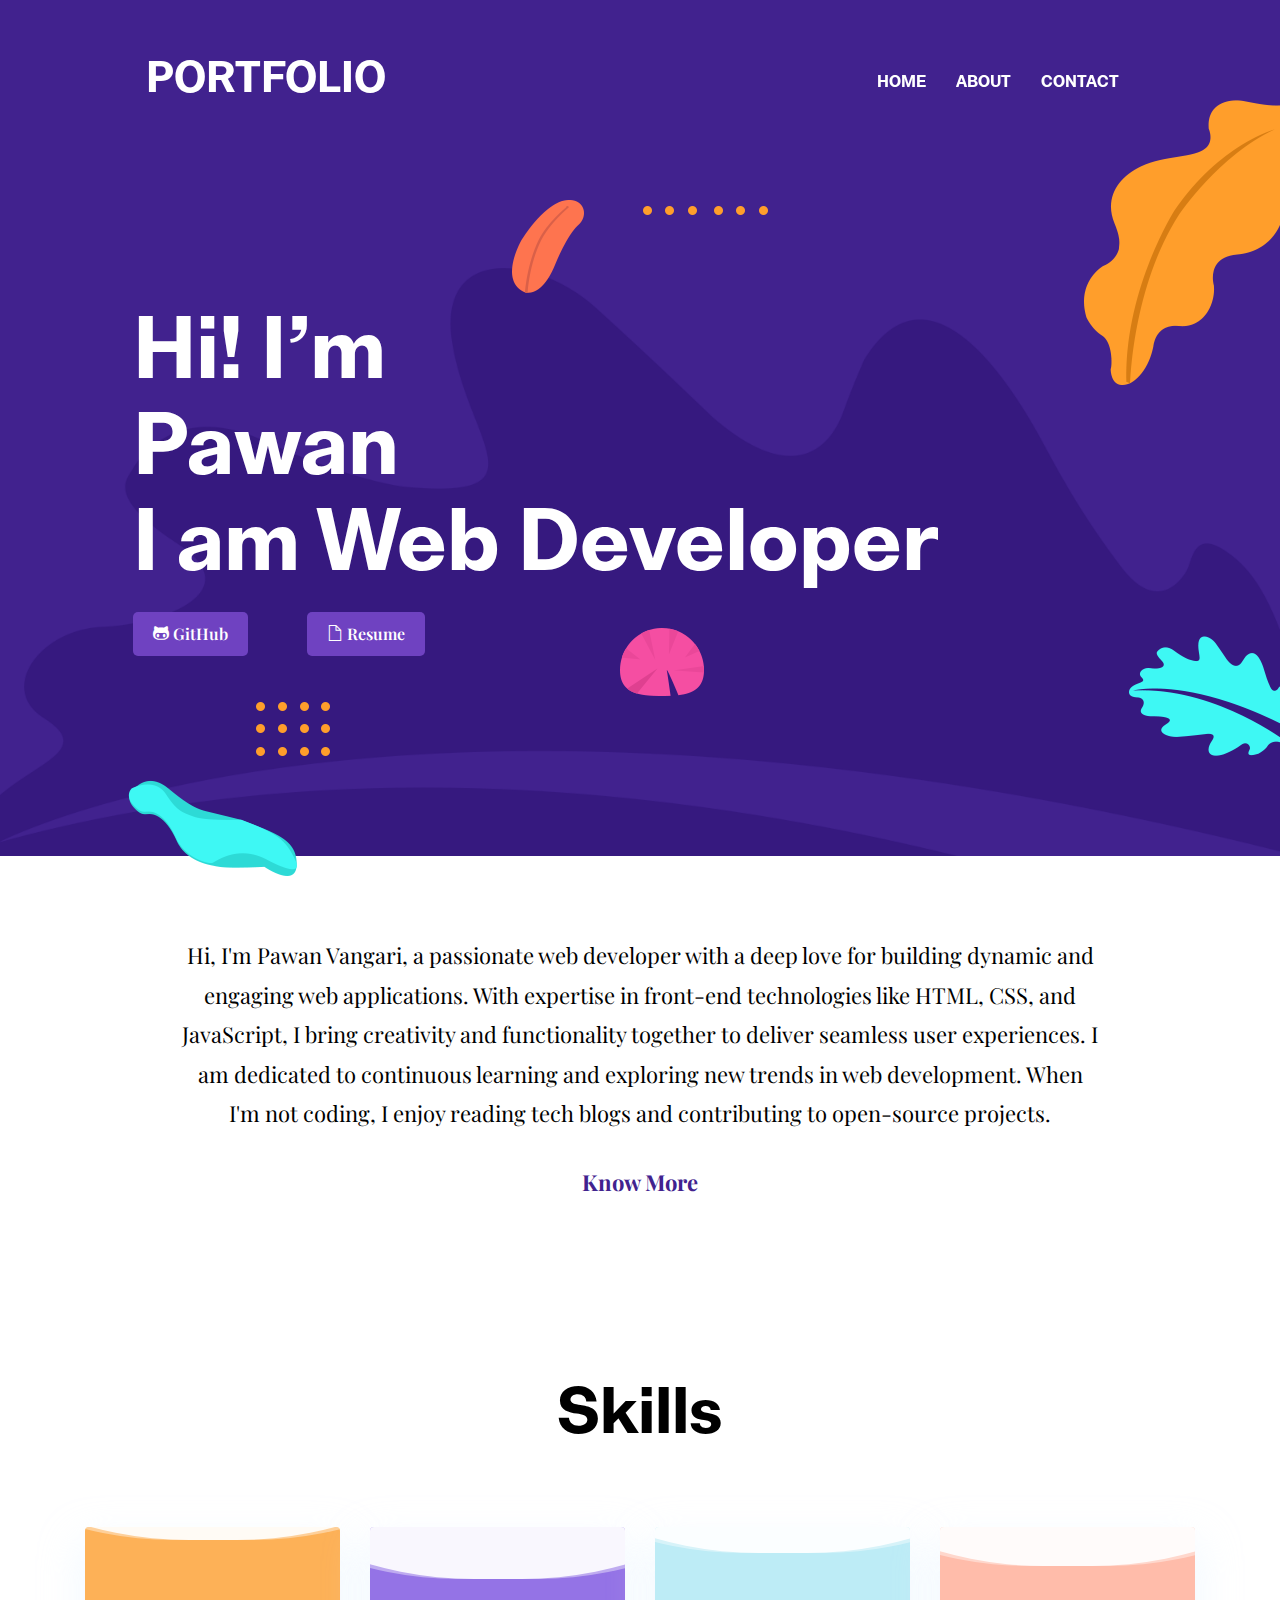
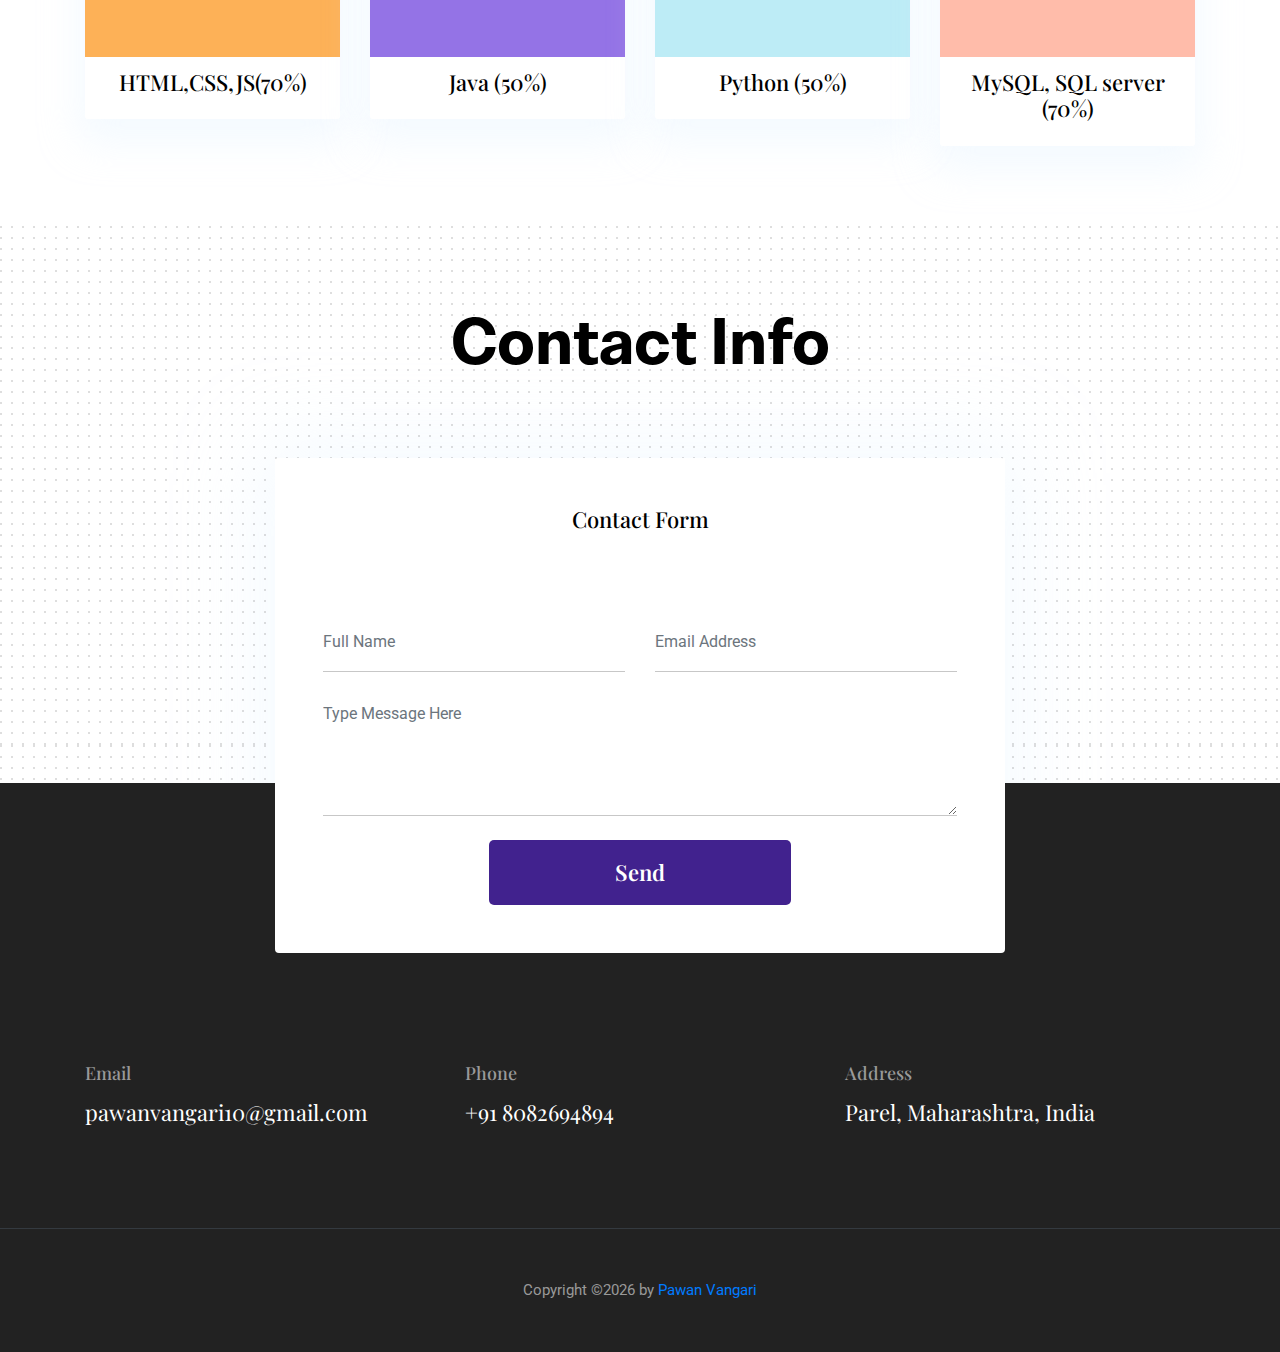
<file: index.html>
<!DOCTYPE html>
<html lang="zxx">

<head>
  <meta charset="utf-8">
  <title>Portfolio Template</title>

  <!-- mobile responsive meta -->
  <meta name="viewport" content="width=device-width, initial-scale=1">
  <meta name="viewport" content="width=device-width, initial-scale=1, maximum-scale=1">
  
  <!-- ** Plugins Needed for the Project ** -->
  <!-- Bootstrap -->
  <link rel="stylesheet" href="plugins/bootstrap/bootstrap.min.css">
  <!-- slick slider -->
  <link rel="stylesheet" href="plugins/slick/slick.css">
  <!-- themefy-icon -->
  <link rel="stylesheet" href="plugins/themify-icons/themify-icons.css">

  <!-- Main Stylesheet -->
  <link href="css/style.css" rel="stylesheet">
  
  <!--Favicon-->
  <link rel="shortcut icon" href="images/favicon.ico" type="image/x-icon">
  <link rel="icon" href="images/favicon.ico" type="image/x-icon">

</head>

<body>
  

<header class="navigation fixed-top">
  <nav class="navbar navbar-expand-lg navbar-dark">
    <a class="navbar-brand font-tertiary h3" href="index.html">PORTFOLIO</a>
    <button class="navbar-toggler" type="button" data-toggle="collapse" data-target="#navigation"
      aria-controls="navigation" aria-expanded="false" aria-label="Toggle navigation">
      <span class="navbar-toggler-icon"></span>
    </button>

    <div class="collapse navbar-collapse text-center" id="navigation">
      <ul class="navbar-nav ml-auto">
        <li class="nav-item active">
          <a class="nav-link" href="index.html">Home</a>
        </li>
        <li class="nav-item">
          <a class="nav-link" href="about.html">about</a>
        </li>
        <li class="nav-item">
          <a class="nav-link" href="contact.html">Contact</a>
        </li>
      </ul>
    </div>
  </nav>
</header>

<!-- hero area -->
<section class="hero-area bg-primary" id="parallax">
  <div class="container">
    <div class="row">
      <div class="col-lg-11 mx-auto">
        <h1 class="text-white font-tertiary">Hi! I’m <br> Pawan <br> I am Web Developer</h1>
        
        <!-- Buttons Container -->
        <div class="row mt-4">
          <!-- GitHub Button (Left Side) -->
          <div class="col-md-2 text-left">
            <a href="https://github.com/your-github-username" target="_blank" class="btn btn-primary">
              <i class="ti-github"></i> GitHub
            </a>
          </div>
          
          <!-- Resume Button (Right Side) -->
          <div class="col-md-3 text-right">
            <a href="https://github.com/Pawanvangari/Resume.git" target="_blank" class="btn btn-primary">
              <i class="ti-file"></i> Resume
            </a>
          </div>
        </div>
      </div>
    </div>
  </div>
  <div class="layer-bg w-100">
    <img class="img-fluid w-100" src="images/illustrations/leaf-bg.png" alt="bg-shape">
  </div>
  <div class="layer" id="l2">
    <img src="images/illustrations/dots-cyan.png" alt="bg-shape">
  </div>
  <div class="layer" id="l3">
    <img src="images/illustrations/leaf-orange.png" alt="bg-shape">
  </div>
  <div class="layer" id="l4">
    <img src="images/illustrations/dots-orange.png" alt="bg-shape">
  </div>
  <div class="layer" id="l5">
    <img src="images/illustrations/leaf-yellow.png" alt="bg-shape">
  </div>
  <div class="layer" id="l6">
    <img src="images/illustrations/leaf-cyan.png" alt="bg-shape">
  </div>
  <div class="layer" id="l7">
    <img src="images/illustrations/dots-group-orange.png" alt="bg-shape">
  </div>
  <div class="layer" id="l8">
    <img src="images/illustrations/leaf-pink-round.png" alt="bg-shape">
  </div>
  <div class="layer" id="l9">
    <img src="images/illustrations/leaf-cyan-2.png" alt="bg-shape">
  </div>
</section>
<!-- /hero area -->
 
<!-- about -->
<section class="section">
  <div class="container">
    <div class="row">
      <div class="col-lg-10 mx-auto text-center">
        <p class="font-secondary paragraph-lg text-dark">Hi, I'm <span class="highlight">Pawan Vangari</span>, a passionate web developer with a deep love for building dynamic and engaging web applications. 
          With expertise in front-end technologies like HTML, CSS, and JavaScript, I bring creativity and functionality together to deliver seamless user experiences.
          I am dedicated to continuous learning and exploring new trends in web development. When I'm not coding, I enjoy reading tech blogs and contributing to open-source projects.</p>
        <a href="about.html" class="btn btn-transparent">know more</a>
      </div>
    </div>
  </div>
</section>
<!-- /about -->

<!-- skills -->
<section class="section">
  <div class="container">
    <div class="row">
      <div class="col-lg-12 text-center">
        <h2 class="section-title">Skills</h2>
      </div>
      <div class="col-lg-3 col-sm-6 mb-4 mb-lg-0">
        <div class="card shadow text-center">
          <div class="position-relative rounded-top progress-wrapper" data-color="#fdb157">
            <div class="wave" data-progress="90%"></div>
          </div>
          <div class="card-footer bg-white">
            <h4 class="card-title">HTML,CSS,JS(70%)</h4>
          </div>
        </div>
      </div>
      <div class="col-lg-3 col-sm-6 mb-4 mb-lg-0">
        <div class="card shadow text-center">
          <div class="position-relative rounded-top progress-wrapper" data-color="#9473e6">
            <div class="wave" data-progress="60%"></div>
          </div>
          <div class="card-footer bg-white">
            <h4 class="card-title">Java (50%)</h4>
          </div>
        </div>
      </div>
      <div class="col-lg-3 col-sm-6 mb-4 mb-lg-0">
        <div class="card shadow text-center">
          <div class="position-relative rounded-top progress-wrapper" data-color="#bdecf6">
            <div class="wave" data-progress="80%"></div>
          </div>
          <div class="card-footer bg-white">
            <h4 class="card-title">Python (50%)</h4>
          </div>
        </div>
      </div>
      <div class="col-lg-3 col-sm-6 mb-4 mb-lg-0">
        <div class="card shadow text-center">
          <div class="position-relative rounded-top progress-wrapper" data-color="#ffbcaa">
            <div class="wave" data-progress="70%"></div>
          </div>
          <div class="card-footer bg-white">
            <h4 class="card-title">MySQL, SQL server (70%)</h4>
          </div>
        </div>
  </div>
</section>

<!-- contact -->
<section class="section section-on-footer" data-background="images/backgrounds/bg-dots.png">
  <div class="container">
    <div class="row">
      <div class="col-12 text-center">
        <h2 class="section-title">Contact Info</h2>
      </div>
      <div class="col-lg-8 mx-auto">
        <div class="bg-white rounded text-center p-5 shadow-down">
          <h4 class="mb-80">Contact Form</h4>
          <form action="#" class="row">
            <div class="col-md-6">
              <input type="text" id="name" name="name" placeholder="Full Name" class="form-control px-0 mb-4">
            </div>
            <div class="col-md-6">
              <input type="email" id="email" name="email" placeholder="Email Address" class="form-control px-0 mb-4">
            </div>
            <div class="col-12">
              <textarea name="message" id="message" class="form-control px-0 mb-4"
                placeholder="Type Message Here"></textarea>
            </div>
            <div class="col-lg-6 col-10 mx-auto">
              <button class="btn btn-primary w-100">send</button>
            </div>
          </form>
        </div>
      </div>
    </div>
  </div>
</section>
<!-- /contact -->

<!-- footer -->
<footer class="bg-dark footer-section">
  <div class="section">
    <div class="container">
      <div class="row">
        <div class="col-md-4">
          <h5 class="text-light">Email</h5>
          <p class="text-white paragraph-lg font-secondary">pawanvangari10@gmail.com</p>
        </div>
        <div class="col-md-4">
          <h5 class="text-light">Phone</h5>
          <p class="text-white paragraph-lg font-secondary">+91 8082694894</p>
        </div>
        <div class="col-md-4">
          <h5 class="text-light">Address</h5>
          <p class="text-white paragraph-lg font-secondary">Parel, Maharashtra, India</p>
        </div>
      </div>
    </div>
  </div>
  <div class="border-top text-center border-dark py-5">
    <p class="mb-0 text-light">Copyright ©<script>
        var CurrentYear = new Date().getFullYear()
        document.write(CurrentYear)
      </script>  by <a href="#">Pawan Vangari</a></p>
  </div>
</footer>
<!-- /footer -->

<!-- jQuery -->
<script src="plugins/jQuery/jquery.min.js"></script>
<!-- Bootstrap JS -->
<script src="plugins/bootstrap/bootstrap.min.js"></script>
<!-- slick slider -->
<script src="plugins/slick/slick.min.js"></script>
<!-- filter -->
<script src="plugins/shuffle/shuffle.min.js"></script>

<!-- Main Script -->
<script src="js/script.js"></script>

</body>
</html>
</file>
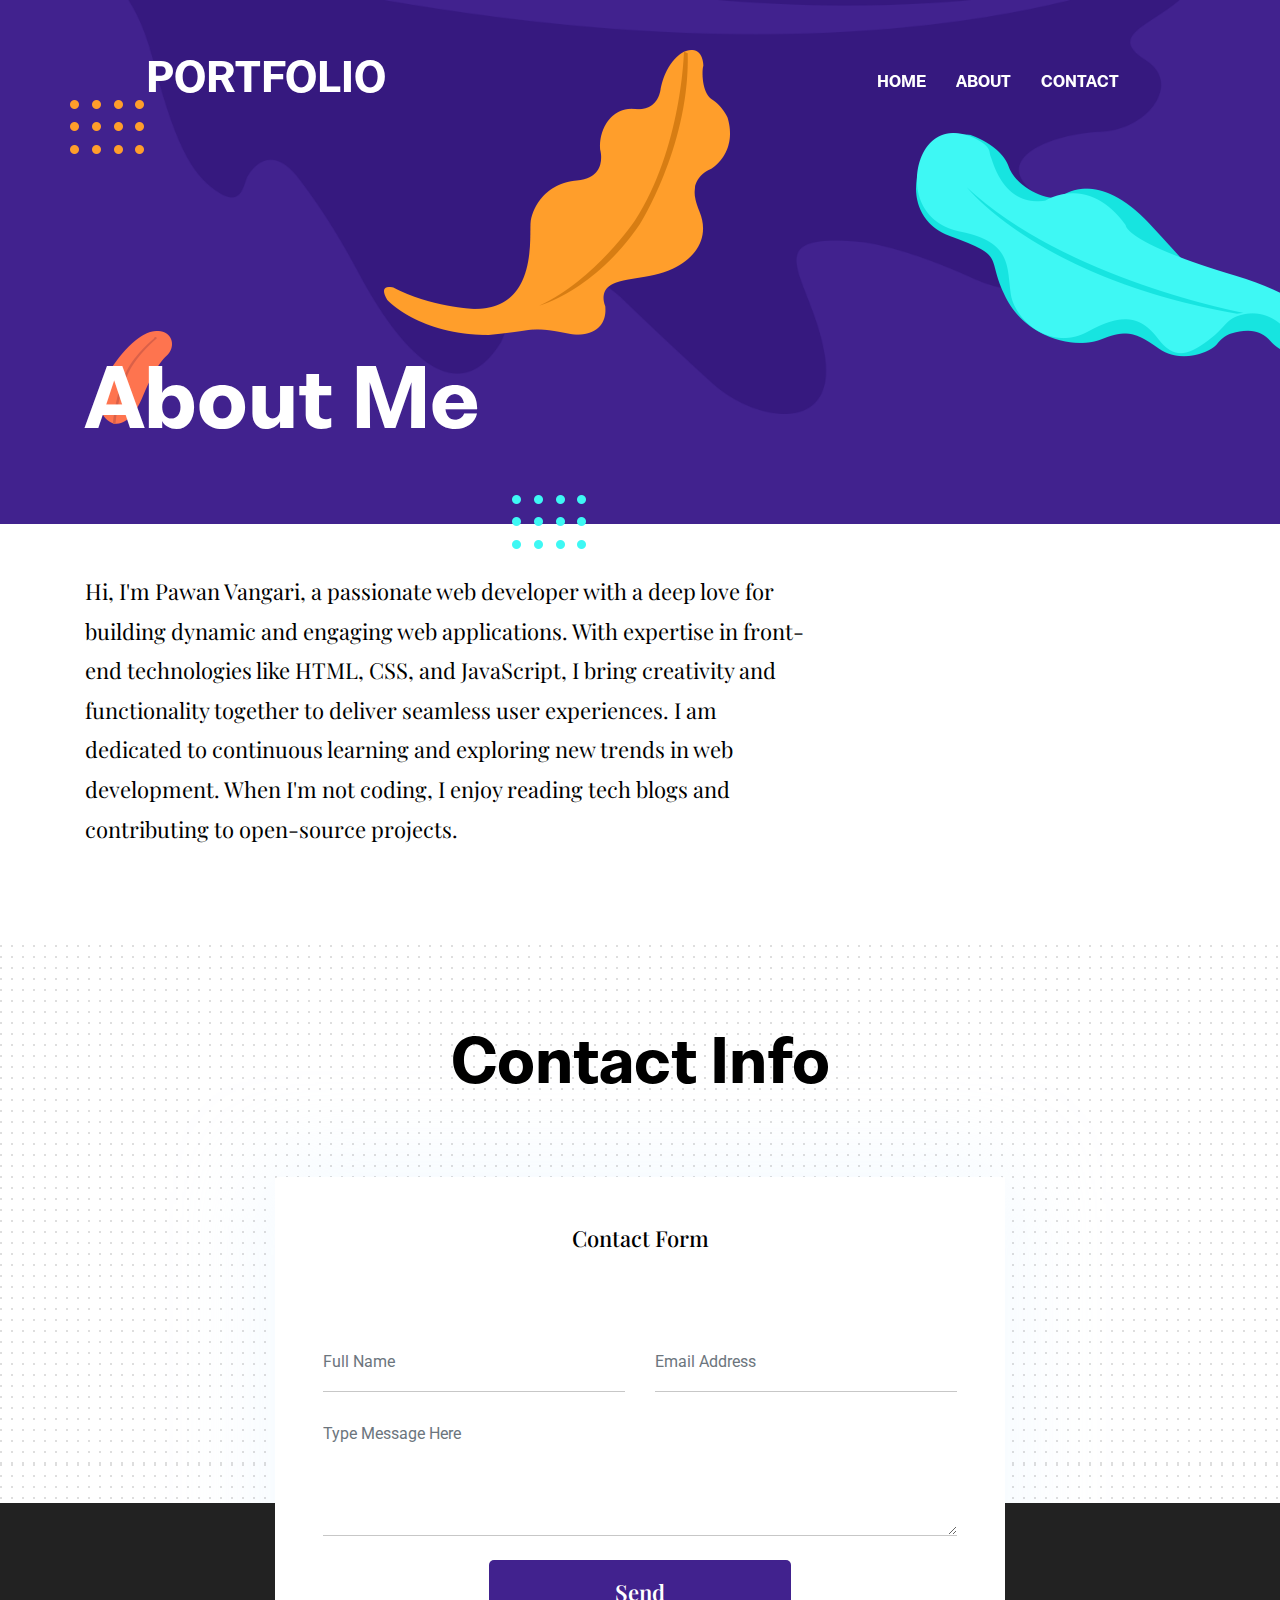
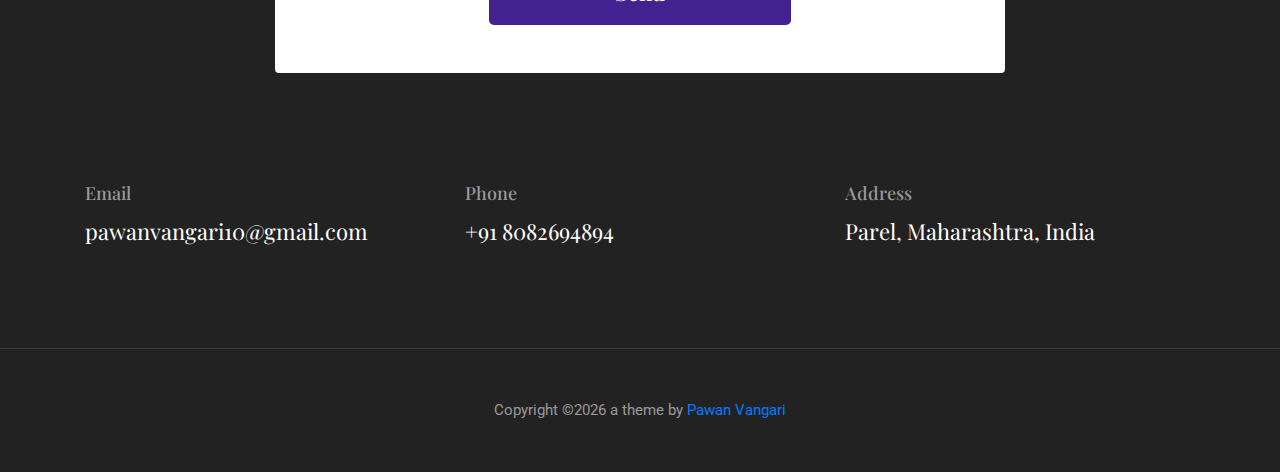
<file: about.html>
<!DOCTYPE html>
<html lang="zxx">

<head>
  <meta charset="utf-8">
  <title>Portfolio Template</title>

  <!-- mobile responsive meta -->
  <meta name="viewport" content="width=device-width, initial-scale=1">
  <meta name="viewport" content="width=device-width, initial-scale=1, maximum-scale=1">
  
  <!-- ** Plugins Needed for the Project ** -->
  <!-- Bootstrap -->
  <link rel="stylesheet" href="plugins/bootstrap/bootstrap.min.css">
  <!-- slick slider -->
  <link rel="stylesheet" href="plugins/slick/slick.css">
  <!-- themefy-icon -->
  <link rel="stylesheet" href="plugins/themify-icons/themify-icons.css">

  <!-- Main Stylesheet -->
  <link href="css/style.css" rel="stylesheet">
  
  <!--Favicon-->
  <link rel="shortcut icon" href="images/favicon.ico" type="image/x-icon">
  <link rel="icon" href="images/favicon.ico" type="image/x-icon">

</head>

<body>
  

<header class="navigation fixed-top">
  <nav class="navbar navbar-expand-lg navbar-dark">
    <a class="navbar-brand font-tertiary h3" href="index.html">PORTFOLIO</a>
    <button class="navbar-toggler" type="button" data-toggle="collapse" data-target="#navigation"
      aria-controls="navigation" aria-expanded="false" aria-label="Toggle navigation">
      <span class="navbar-toggler-icon"></span>
    </button>

    <div class="collapse navbar-collapse text-center" id="navigation">
      <ul class="navbar-nav ml-auto">
        <li class="nav-item active">
          <a class="nav-link" href="index.html">Home</a>
        </li>
        <li class="nav-item">
          <a class="nav-link" href="about.html">about</a>
        </li>
        <li class="nav-item">
          <a class="nav-link" href="contact.html">Contact</a>
        </li>
      </ul>
    </div>
  </nav>
</header>

<!-- page title -->
<section class="page-title-alt bg-primary position-relative">
  <div class="container">
    <div class="row">
      <div class="col-12">
        <h1 class="text-white font-tertiary">About Me</h1>
      </div>
    </div>
  </div>
  <!-- background shapes -->
  <img src="images/illustrations/leaf-bg-top.png" alt="illustrations" class="bg-shape-1 w-100">
  <img src="images/illustrations/dots-group-sm.png" alt="illustrations" class="bg-shape-2">
  <img src="images/illustrations/leaf-yellow.png" alt="illustrations" class="bg-shape-3">
  <img src="images/illustrations/leaf-orange.png" alt="illustrations" class="bg-shape-4">
  <img src="images/illustrations/dots-group-cyan.png" alt="illustrations" class="bg-shape-5">
  <img src="images/illustrations/leaf-cyan-lg.png" alt="illustrations" class="bg-shape-6">
</section>
<!-- /page title -->

<!-- about -->
<section class="section pt-5">
  <div class="container">
    <div class="row">
      <div class="col-md-8">
        <p class="font-secondary paragraph-lg text-dark">Hi, I'm <span class="highlight">Pawan Vangari</span>, a passionate web developer with a deep love for building dynamic and engaging web applications. 
          With expertise in front-end technologies like HTML, CSS, and JavaScript, I bring creativity and functionality together to deliver seamless user experiences.
          I am dedicated to continuous learning and exploring new trends in web development. When I'm not coding, I enjoy reading tech blogs and contributing to open-source projects.</p>
      </div>
    </div>
  </div>
</section>
<!-- /about -->

<!-- contact -->
<section class="section section-on-footer" data-background="images/backgrounds/bg-dots.png">
  <div class="container">
    <div class="row">
      <div class="col-12 text-center">
        <h2 class="section-title">Contact Info</h2>
      </div>
      <div class="col-lg-8 mx-auto">
        <div class="bg-white rounded text-center p-5 shadow-down">
          <h4 class="mb-80">Contact Form</h4>
          <form action="#" class="row">
            <div class="col-md-6">
              <input type="text" id="name" name="name" placeholder="Full Name" class="form-control px-0 mb-4">
            </div>
            <div class="col-md-6">
              <input type="email" id="email" name="email" placeholder="Email Address" class="form-control px-0 mb-4">
            </div>
            <div class="col-12">
              <textarea name="message" id="message" class="form-control px-0 mb-4"
                placeholder="Type Message Here"></textarea>
            </div>
            <div class="col-lg-6 col-10 mx-auto">
              <button class="btn btn-primary w-100">send</button>
            </div>
          </form>
        </div>
      </div>
    </div>
  </div>
</section>
<!-- /contact -->

<!-- footer -->
<footer class="bg-dark footer-section">
  <div class="section">
    <div class="container">
      <div class="row">
        <div class="col-md-4">
          <h5 class="text-light">Email</h5>
          <p class="text-white paragraph-lg font-secondary">pawanvangari10@gmail.com</p>
        </div>
        <div class="col-md-4">
          <h5 class="text-light">Phone</h5>
          <p class="text-white paragraph-lg font-secondary">+91 8082694894</p>
        </div>
        <div class="col-md-4">
          <h5 class="text-light">Address</h5>
          <p class="text-white paragraph-lg font-secondary">Parel, Maharashtra, India</p>
        </div>
      </div>
    </div>
  </div>
  <div class="border-top text-center border-dark py-5">
    <p class="mb-0 text-light">Copyright ©<script>
        var CurrentYear = new Date().getFullYear()
        document.write(CurrentYear)
      </script> a theme by <a href="themefisher.com">Pawan Vangari</a></p>
  </div>
</footer>
<!-- /footer -->

<!-- jQuery -->
<script src="plugins/jQuery/jquery.min.js"></script>
<!-- Bootstrap JS -->
<script src="plugins/bootstrap/bootstrap.min.js"></script>
<!-- slick slider -->
<script src="plugins/slick/slick.min.js"></script>
<!-- filter -->
<script src="plugins/shuffle/shuffle.min.js"></script>

<!-- Main Script -->
<script src="js/script.js"></script>

</body>
</html>
</file>
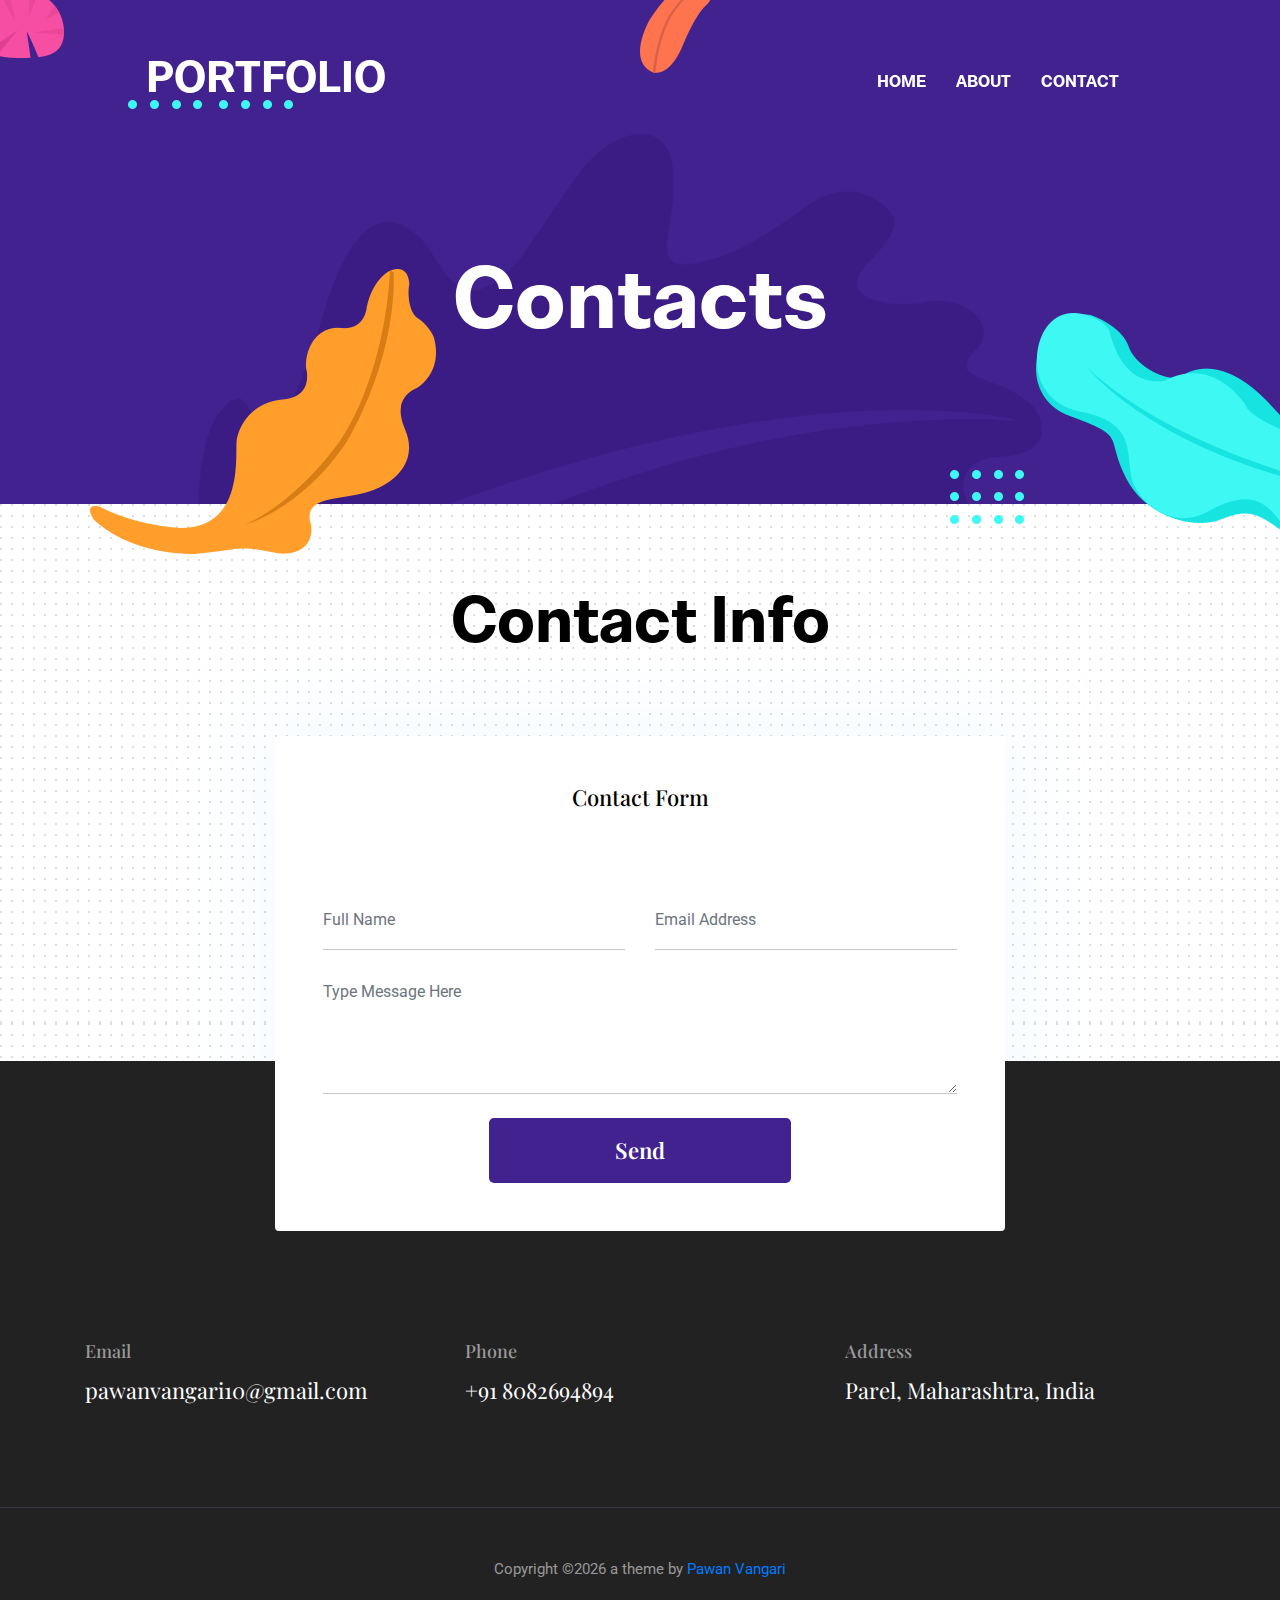
<file: contact.html>
<!DOCTYPE html>
<html lang="zxx">

<head>
  <meta charset="utf-8">
  <title>Portfolio Template</title>

  <!-- mobile responsive meta -->
  <meta name="viewport" content="width=device-width, initial-scale=1">
  <meta name="viewport" content="width=device-width, initial-scale=1, maximum-scale=1">
  
  <!-- ** Plugins Needed for the Project ** -->
  <!-- Bootstrap -->
  <link rel="stylesheet" href="plugins/bootstrap/bootstrap.min.css">
  <!-- slick slider -->
  <link rel="stylesheet" href="plugins/slick/slick.css">
  <!-- themefy-icon -->
  <link rel="stylesheet" href="plugins/themify-icons/themify-icons.css">

  <!-- Main Stylesheet -->
  <link href="css/style.css" rel="stylesheet">
  
  <!--Favicon-->
  <link rel="shortcut icon" href="images/favicon.ico" type="image/x-icon">
  <link rel="icon" href="images/favicon.ico" type="image/x-icon">

</head>

<body>
  

<header class="navigation fixed-top">
  <nav class="navbar navbar-expand-lg navbar-dark">
    <a class="navbar-brand font-tertiary h3" href="index.html">PORTFOLIO</a>
    <button class="navbar-toggler" type="button" data-toggle="collapse" data-target="#navigation"
      aria-controls="navigation" aria-expanded="false" aria-label="Toggle navigation">
      <span class="navbar-toggler-icon"></span>
    </button>

    <div class="collapse navbar-collapse text-center" id="navigation">
      <ul class="navbar-nav ml-auto">
        <li class="nav-item active">
          <a class="nav-link" href="index.html">Home</a>
        </li>
        <li class="nav-item">
          <a class="nav-link" href="about.html">about</a>
        </li>
        <li class="nav-item">
          <a class="nav-link" href="contact.html">Contact</a>
        </li>
      </ul>
    </div>
  </nav>
</header>

<!-- page title -->
<section class="page-title bg-primary position-relative">
  <div class="container">
    <div class="row">
      <div class="col-12 text-center">
        <h1 class="text-white font-tertiary">Contacts</h1>
      </div>
    </div>
  </div>
  <!-- background shapes -->
  <img src="images/illustrations/page-title.png" alt="illustrations" class="bg-shape-1 w-100">
  <img src="images/illustrations/leaf-pink-round.png" alt="illustrations" class="bg-shape-2">
  <img src="images/illustrations/dots-cyan.png" alt="illustrations" class="bg-shape-3">
  <img src="images/illustrations/leaf-orange.png" alt="illustrations" class="bg-shape-4">
  <img src="images/illustrations/leaf-yellow.png" alt="illustrations" class="bg-shape-5">
  <img src="images/illustrations/dots-group-cyan.png" alt="illustrations" class="bg-shape-6">
  <img src="images/illustrations/leaf-cyan-lg.png" alt="illustrations" class="bg-shape-7">
</section>
<!-- /page title -->

<!-- contact -->
<section class="section section-on-footer" data-background="images/backgrounds/bg-dots.png">
  <div class="container">
    <div class="row">
      <div class="col-12 text-center">
        <h2 class="section-title">Contact Info</h2>
      </div>
      <div class="col-lg-8 mx-auto">
        <div class="bg-white rounded text-center p-5 shadow-down">
          <h4 class="mb-80">Contact Form</h4>
          <form action="#" class="row">
            <div class="col-md-6">
              <input type="text" id="name" name="name" placeholder="Full Name" class="form-control px-0 mb-4">
            </div>
            <div class="col-md-6">
              <input type="email" id="email" name="email" placeholder="Email Address" class="form-control px-0 mb-4">
            </div>
            <div class="col-12">
              <textarea name="message" id="message" class="form-control px-0 mb-4"
                placeholder="Type Message Here"></textarea>
            </div>
            <div class="col-lg-6 col-10 mx-auto">
              <button class="btn btn-primary w-100">send</button>
            </div>
          </form>
        </div>
      </div>
    </div>
  </div>
</section>
<!-- /contact -->

<!-- footer -->
<footer class="bg-dark footer-section">
  <div class="section">
    <div class="container">
      <div class="row">
        <div class="col-md-4">
          <h5 class="text-light">Email</h5>
          <p class="text-white paragraph-lg font-secondary">pawanvangari10@gmail.com</p>
        </div>
        <div class="col-md-4">
          <h5 class="text-light">Phone</h5>
          <p class="text-white paragraph-lg font-secondary">+91 8082694894</p>
        </div>
        <div class="col-md-4">
          <h5 class="text-light">Address</h5>
          <p class="text-white paragraph-lg font-secondary">Parel, Maharashtra, India</p>
        </div>
      </div>
    </div>
  </div>
  <div class="border-top text-center border-dark py-5">
    <p class="mb-0 text-light">Copyright ©<script>
        var CurrentYear = new Date().getFullYear()
        document.write(CurrentYear)
      </script> a theme by <a href="themefisher.com">Pawan Vangari</a></p>
  </div>
</footer>
<!-- /footer -->

<!-- jQuery -->
<script src="plugins/jQuery/jquery.min.js"></script>
<!-- Bootstrap JS -->
<script src="plugins/bootstrap/bootstrap.min.js"></script>
<!-- slick slider -->
<script src="plugins/slick/slick.min.js"></script>
<!-- filter -->
<script src="plugins/shuffle/shuffle.min.js"></script>

<!-- Main Script -->
<script src="js/script.js"></script>

</body>
</html>
</file>
<file: plugins/themify-icons/themify-icons.css>
@font-face{font-family:themify;src:url(fonts/themify.eot?-fvbane);src:url(fonts/themify.eot?#iefix-fvbane) format('embedded-opentype'),url(fonts/themify.woff?-fvbane) format('woff'),url(fonts/themify.ttf?-fvbane) format('truetype'),url(fonts/themify.svg?-fvbane#themify) format('svg');font-weight:400;font-style:normal}[class*=" ti-"],[class^=ti-]{font-family:themify;speak:none;font-style:normal;font-weight:400;font-variant:normal;text-transform:none;line-height:1;-webkit-font-smoothing:antialiased;-moz-osx-font-smoothing:grayscale}.ti-wand:before{content:"\e600"}.ti-volume:before{content:"\e601"}.ti-user:before{content:"\e602"}.ti-unlock:before{content:"\e603"}.ti-unlink:before{content:"\e604"}.ti-trash:before{content:"\e605"}.ti-thought:before{content:"\e606"}.ti-target:before{content:"\e607"}.ti-tag:before{content:"\e608"}.ti-tablet:before{content:"\e609"}.ti-star:before{content:"\e60a"}.ti-spray:before{content:"\e60b"}.ti-signal:before{content:"\e60c"}.ti-shopping-cart:before{content:"\e60d"}.ti-shopping-cart-full:before{content:"\e60e"}.ti-settings:before{content:"\e60f"}.ti-search:before{content:"\e610"}.ti-zoom-in:before{content:"\e611"}.ti-zoom-out:before{content:"\e612"}.ti-cut:before{content:"\e613"}.ti-ruler:before{content:"\e614"}.ti-ruler-pencil:before{content:"\e615"}.ti-ruler-alt:before{content:"\e616"}.ti-bookmark:before{content:"\e617"}.ti-bookmark-alt:before{content:"\e618"}.ti-reload:before{content:"\e619"}.ti-plus:before{content:"\e61a"}.ti-pin:before{content:"\e61b"}.ti-pencil:before{content:"\e61c"}.ti-pencil-alt:before{content:"\e61d"}.ti-paint-roller:before{content:"\e61e"}.ti-paint-bucket:before{content:"\e61f"}.ti-na:before{content:"\e620"}.ti-mobile:before{content:"\e621"}.ti-minus:before{content:"\e622"}.ti-medall:before{content:"\e623"}.ti-medall-alt:before{content:"\e624"}.ti-marker:before{content:"\e625"}.ti-marker-alt:before{content:"\e626"}.ti-arrow-up:before{content:"\e627"}.ti-arrow-right:before{content:"\e628"}.ti-arrow-left:before{content:"\e629"}.ti-arrow-down:before{content:"\e62a"}.ti-lock:before{content:"\e62b"}.ti-location-arrow:before{content:"\e62c"}.ti-link:before{content:"\e62d"}.ti-layout:before{content:"\e62e"}.ti-layers:before{content:"\e62f"}.ti-layers-alt:before{content:"\e630"}.ti-key:before{content:"\e631"}.ti-import:before{content:"\e632"}.ti-image:before{content:"\e633"}.ti-heart:before{content:"\e634"}.ti-heart-broken:before{content:"\e635"}.ti-hand-stop:before{content:"\e636"}.ti-hand-open:before{content:"\e637"}.ti-hand-drag:before{content:"\e638"}.ti-folder:before{content:"\e639"}.ti-flag:before{content:"\e63a"}.ti-flag-alt:before{content:"\e63b"}.ti-flag-alt-2:before{content:"\e63c"}.ti-eye:before{content:"\e63d"}.ti-export:before{content:"\e63e"}.ti-exchange-vertical:before{content:"\e63f"}.ti-desktop:before{content:"\e640"}.ti-cup:before{content:"\e641"}.ti-crown:before{content:"\e642"}.ti-comments:before{content:"\e643"}.ti-comment:before{content:"\e644"}.ti-comment-alt:before{content:"\e645"}.ti-close:before{content:"\e646"}.ti-clip:before{content:"\e647"}.ti-angle-up:before{content:"\e648"}.ti-angle-right:before{content:"\e649"}.ti-angle-left:before{content:"\e64a"}.ti-angle-down:before{content:"\e64b"}.ti-check:before{content:"\e64c"}.ti-check-box:before{content:"\e64d"}.ti-camera:before{content:"\e64e"}.ti-announcement:before{content:"\e64f"}.ti-brush:before{content:"\e650"}.ti-briefcase:before{content:"\e651"}.ti-bolt:before{content:"\e652"}.ti-bolt-alt:before{content:"\e653"}.ti-blackboard:before{content:"\e654"}.ti-bag:before{content:"\e655"}.ti-move:before{content:"\e656"}.ti-arrows-vertical:before{content:"\e657"}.ti-arrows-horizontal:before{content:"\e658"}.ti-fullscreen:before{content:"\e659"}.ti-arrow-top-right:before{content:"\e65a"}.ti-arrow-top-left:before{content:"\e65b"}.ti-arrow-circle-up:before{content:"\e65c"}.ti-arrow-circle-right:before{content:"\e65d"}.ti-arrow-circle-left:before{content:"\e65e"}.ti-arrow-circle-down:before{content:"\e65f"}.ti-angle-double-up:before{content:"\e660"}.ti-angle-double-right:before{content:"\e661"}.ti-angle-double-left:before{content:"\e662"}.ti-angle-double-down:before{content:"\e663"}.ti-zip:before{content:"\e664"}.ti-world:before{content:"\e665"}.ti-wheelchair:before{content:"\e666"}.ti-view-list:before{content:"\e667"}.ti-view-list-alt:before{content:"\e668"}.ti-view-grid:before{content:"\e669"}.ti-uppercase:before{content:"\e66a"}.ti-upload:before{content:"\e66b"}.ti-underline:before{content:"\e66c"}.ti-truck:before{content:"\e66d"}.ti-timer:before{content:"\e66e"}.ti-ticket:before{content:"\e66f"}.ti-thumb-up:before{content:"\e670"}.ti-thumb-down:before{content:"\e671"}.ti-text:before{content:"\e672"}.ti-stats-up:before{content:"\e673"}.ti-stats-down:before{content:"\e674"}.ti-split-v:before{content:"\e675"}.ti-split-h:before{content:"\e676"}.ti-smallcap:before{content:"\e677"}.ti-shine:before{content:"\e678"}.ti-shift-right:before{content:"\e679"}.ti-shift-left:before{content:"\e67a"}.ti-shield:before{content:"\e67b"}.ti-notepad:before{content:"\e67c"}.ti-server:before{content:"\e67d"}.ti-quote-right:before{content:"\e67e"}.ti-quote-left:before{content:"\e67f"}.ti-pulse:before{content:"\e680"}.ti-printer:before{content:"\e681"}.ti-power-off:before{content:"\e682"}.ti-plug:before{content:"\e683"}.ti-pie-chart:before{content:"\e684"}.ti-paragraph:before{content:"\e685"}.ti-panel:before{content:"\e686"}.ti-package:before{content:"\e687"}.ti-music:before{content:"\e688"}.ti-music-alt:before{content:"\e689"}.ti-mouse:before{content:"\e68a"}.ti-mouse-alt:before{content:"\e68b"}.ti-money:before{content:"\e68c"}.ti-microphone:before{content:"\e68d"}.ti-menu:before{content:"\e68e"}.ti-menu-alt:before{content:"\e68f"}.ti-map:before{content:"\e690"}.ti-map-alt:before{content:"\e691"}.ti-loop:before{content:"\e692"}.ti-location-pin:before{content:"\e693"}.ti-list:before{content:"\e694"}.ti-light-bulb:before{content:"\e695"}.ti-Italic:before{content:"\e696"}.ti-info:before{content:"\e697"}.ti-infinite:before{content:"\e698"}.ti-id-badge:before{content:"\e699"}.ti-hummer:before{content:"\e69a"}.ti-home:before{content:"\e69b"}.ti-help:before{content:"\e69c"}.ti-headphone:before{content:"\e69d"}.ti-harddrives:before{content:"\e69e"}.ti-harddrive:before{content:"\e69f"}.ti-gift:before{content:"\e6a0"}.ti-game:before{content:"\e6a1"}.ti-filter:before{content:"\e6a2"}.ti-files:before{content:"\e6a3"}.ti-file:before{content:"\e6a4"}.ti-eraser:before{content:"\e6a5"}.ti-envelope:before{content:"\e6a6"}.ti-download:before{content:"\e6a7"}.ti-direction:before{content:"\e6a8"}.ti-direction-alt:before{content:"\e6a9"}.ti-dashboard:before{content:"\e6aa"}.ti-control-stop:before{content:"\e6ab"}.ti-control-shuffle:before{content:"\e6ac"}.ti-control-play:before{content:"\e6ad"}.ti-control-pause:before{content:"\e6ae"}.ti-control-forward:before{content:"\e6af"}.ti-control-backward:before{content:"\e6b0"}.ti-cloud:before{content:"\e6b1"}.ti-cloud-up:before{content:"\e6b2"}.ti-cloud-down:before{content:"\e6b3"}.ti-clipboard:before{content:"\e6b4"}.ti-car:before{content:"\e6b5"}.ti-calendar:before{content:"\e6b6"}.ti-book:before{content:"\e6b7"}.ti-bell:before{content:"\e6b8"}.ti-basketball:before{content:"\e6b9"}.ti-bar-chart:before{content:"\e6ba"}.ti-bar-chart-alt:before{content:"\e6bb"}.ti-back-right:before{content:"\e6bc"}.ti-back-left:before{content:"\e6bd"}.ti-arrows-corner:before{content:"\e6be"}.ti-archive:before{content:"\e6bf"}.ti-anchor:before{content:"\e6c0"}.ti-align-right:before{content:"\e6c1"}.ti-align-left:before{content:"\e6c2"}.ti-align-justify:before{content:"\e6c3"}.ti-align-center:before{content:"\e6c4"}.ti-alert:before{content:"\e6c5"}.ti-alarm-clock:before{content:"\e6c6"}.ti-agenda:before{content:"\e6c7"}.ti-write:before{content:"\e6c8"}.ti-window:before{content:"\e6c9"}.ti-widgetized:before{content:"\e6ca"}.ti-widget:before{content:"\e6cb"}.ti-widget-alt:before{content:"\e6cc"}.ti-wallet:before{content:"\e6cd"}.ti-video-clapper:before{content:"\e6ce"}.ti-video-camera:before{content:"\e6cf"}.ti-vector:before{content:"\e6d0"}.ti-themify-logo:before{content:"\e6d1"}.ti-themify-favicon:before{content:"\e6d2"}.ti-themify-favicon-alt:before{content:"\e6d3"}.ti-support:before{content:"\e6d4"}.ti-stamp:before{content:"\e6d5"}.ti-split-v-alt:before{content:"\e6d6"}.ti-slice:before{content:"\e6d7"}.ti-shortcode:before{content:"\e6d8"}.ti-shift-right-alt:before{content:"\e6d9"}.ti-shift-left-alt:before{content:"\e6da"}.ti-ruler-alt-2:before{content:"\e6db"}.ti-receipt:before{content:"\e6dc"}.ti-pin2:before{content:"\e6dd"}.ti-pin-alt:before{content:"\e6de"}.ti-pencil-alt2:before{content:"\e6df"}.ti-palette:before{content:"\e6e0"}.ti-more:before{content:"\e6e1"}.ti-more-alt:before{content:"\e6e2"}.ti-microphone-alt:before{content:"\e6e3"}.ti-magnet:before{content:"\e6e4"}.ti-line-double:before{content:"\e6e5"}.ti-line-dotted:before{content:"\e6e6"}.ti-line-dashed:before{content:"\e6e7"}.ti-layout-width-full:before{content:"\e6e8"}.ti-layout-width-default:before{content:"\e6e9"}.ti-layout-width-default-alt:before{content:"\e6ea"}.ti-layout-tab:before{content:"\e6eb"}.ti-layout-tab-window:before{content:"\e6ec"}.ti-layout-tab-v:before{content:"\e6ed"}.ti-layout-tab-min:before{content:"\e6ee"}.ti-layout-slider:before{content:"\e6ef"}.ti-layout-slider-alt:before{content:"\e6f0"}.ti-layout-sidebar-right:before{content:"\e6f1"}.ti-layout-sidebar-none:before{content:"\e6f2"}.ti-layout-sidebar-left:before{content:"\e6f3"}.ti-layout-placeholder:before{content:"\e6f4"}.ti-layout-menu:before{content:"\e6f5"}.ti-layout-menu-v:before{content:"\e6f6"}.ti-layout-menu-separated:before{content:"\e6f7"}.ti-layout-menu-full:before{content:"\e6f8"}.ti-layout-media-right-alt:before{content:"\e6f9"}.ti-layout-media-right:before{content:"\e6fa"}.ti-layout-media-overlay:before{content:"\e6fb"}.ti-layout-media-overlay-alt:before{content:"\e6fc"}.ti-layout-media-overlay-alt-2:before{content:"\e6fd"}.ti-layout-media-left-alt:before{content:"\e6fe"}.ti-layout-media-left:before{content:"\e6ff"}.ti-layout-media-center-alt:before{content:"\e700"}.ti-layout-media-center:before{content:"\e701"}.ti-layout-list-thumb:before{content:"\e702"}.ti-layout-list-thumb-alt:before{content:"\e703"}.ti-layout-list-post:before{content:"\e704"}.ti-layout-list-large-image:before{content:"\e705"}.ti-layout-line-solid:before{content:"\e706"}.ti-layout-grid4:before{content:"\e707"}.ti-layout-grid3:before{content:"\e708"}.ti-layout-grid2:before{content:"\e709"}.ti-layout-grid2-thumb:before{content:"\e70a"}.ti-layout-cta-right:before{content:"\e70b"}.ti-layout-cta-left:before{content:"\e70c"}.ti-layout-cta-center:before{content:"\e70d"}.ti-layout-cta-btn-right:before{content:"\e70e"}.ti-layout-cta-btn-left:before{content:"\e70f"}.ti-layout-column4:before{content:"\e710"}.ti-layout-column3:before{content:"\e711"}.ti-layout-column2:before{content:"\e712"}.ti-layout-accordion-separated:before{content:"\e713"}.ti-layout-accordion-merged:before{content:"\e714"}.ti-layout-accordion-list:before{content:"\e715"}.ti-ink-pen:before{content:"\e716"}.ti-info-alt:before{content:"\e717"}.ti-help-alt:before{content:"\e718"}.ti-headphone-alt:before{content:"\e719"}.ti-hand-point-up:before{content:"\e71a"}.ti-hand-point-right:before{content:"\e71b"}.ti-hand-point-left:before{content:"\e71c"}.ti-hand-point-down:before{content:"\e71d"}.ti-gallery:before{content:"\e71e"}.ti-face-smile:before{content:"\e71f"}.ti-face-sad:before{content:"\e720"}.ti-credit-card:before{content:"\e721"}.ti-control-skip-forward:before{content:"\e722"}.ti-control-skip-backward:before{content:"\e723"}.ti-control-record:before{content:"\e724"}.ti-control-eject:before{content:"\e725"}.ti-comments-smiley:before{content:"\e726"}.ti-brush-alt:before{content:"\e727"}.ti-youtube:before{content:"\e728"}.ti-vimeo:before{content:"\e729"}.ti-twitter:before{content:"\e72a"}.ti-time:before{content:"\e72b"}.ti-tumblr:before{content:"\e72c"}.ti-skype:before{content:"\e72d"}.ti-share:before{content:"\e72e"}.ti-share-alt:before{content:"\e72f"}.ti-rocket:before{content:"\e730"}.ti-pinterest:before{content:"\e731"}.ti-new-window:before{content:"\e732"}.ti-microsoft:before{content:"\e733"}.ti-list-ol:before{content:"\e734"}.ti-linkedin:before{content:"\e735"}.ti-layout-sidebar-2:before{content:"\e736"}.ti-layout-grid4-alt:before{content:"\e737"}.ti-layout-grid3-alt:before{content:"\e738"}.ti-layout-grid2-alt:before{content:"\e739"}.ti-layout-column4-alt:before{content:"\e73a"}.ti-layout-column3-alt:before{content:"\e73b"}.ti-layout-column2-alt:before{content:"\e73c"}.ti-instagram:before{content:"\e73d"}.ti-google:before{content:"\e73e"}.ti-github:before{content:"\e73f"}.ti-flickr:before{content:"\e740"}.ti-facebook:before{content:"\e741"}.ti-dropbox:before{content:"\e742"}.ti-dribbble:before{content:"\e743"}.ti-apple:before{content:"\e744"}.ti-android:before{content:"\e745"}.ti-save:before{content:"\e746"}.ti-save-alt:before{content:"\e747"}.ti-yahoo:before{content:"\e748"}.ti-wordpress:before{content:"\e749"}.ti-vimeo-alt:before{content:"\e74a"}.ti-twitter-alt:before{content:"\e74b"}.ti-tumblr-alt:before{content:"\e74c"}.ti-trello:before{content:"\e74d"}.ti-stack-overflow:before{content:"\e74e"}.ti-soundcloud:before{content:"\e74f"}.ti-sharethis:before{content:"\e750"}.ti-sharethis-alt:before{content:"\e751"}.ti-reddit:before{content:"\e752"}.ti-pinterest-alt:before{content:"\e753"}.ti-microsoft-alt:before{content:"\e754"}.ti-linux:before{content:"\e755"}.ti-jsfiddle:before{content:"\e756"}.ti-joomla:before{content:"\e757"}.ti-html5:before{content:"\e758"}.ti-flickr-alt:before{content:"\e759"}.ti-email:before{content:"\e75a"}.ti-drupal:before{content:"\e75b"}.ti-dropbox-alt:before{content:"\e75c"}.ti-css3:before{content:"\e75d"}.ti-rss:before{content:"\e75e"}.ti-rss-alt:before{content:"\e75f"}
</file>
<file: css/style.css>
/*!------------------------------------------------------------------
[MAIN STYLESHEET]

PROJECT:	Project Name
VERSION:	Versoin Number
-------------------------------------------------------------------*/
/*------------------------------------------------------------------
[TABLE OF CONTENTS]
-------------------------------------------------------------------*/
/*  typography */
@import url("https://fonts.googleapis.com/css?family=Playfair+Display:400,700|Roboto:300,400,500,700");
@font-face {
  font-family: 'BwNistaInt-xBd';
  src: url("../plugins/fonts/BwNistaInt-xBd.woff") format("woff");
  font-style: normal;
  font-display: swap;
}

body {
  line-height: 1.2;
  font-family: "Roboto", sans-serif;
  -webkit-font-smoothing: antialiased;
  font-size: 15px;
  color: #4c4c4c;
}

p, .paragraph {
  font-weight: 400;
  color: #4c4c4c;
  font-size: 15px;
  line-height: 1.8;
  font-family: "Roboto", sans-serif;
}

p-lg, .paragraph-lg {
  font-size: 22px;
}

h1, h2, h3, h4, h5, h6 {
  color: #000;
  font-family: "Playfair Display", serif;
  line-height: 1.2;
}

h1, .h1 {
  font-size: 80px;
}

@media (max-width: 991px) {
  h1, .h1 {
    font-size: 65px;
  }
}

h2, .h2 {
  font-size: 60px;
}

@media (max-width: 991px) {
  h2, .h2 {
    font-size: 50px;
  }
}

h3, .h3 {
  font-size: 40px;
}

h4, .h4 {
  font-size: 22px;
}

h5, .h5 {
  font-size: 18px;
}

h6, .h6 {
  font-size: 14px;
}

/* Button style */
.btn {
  font-size: 22px;
  font-family: "Playfair Display", serif;
  text-transform: capitalize;
  padding: 16px 44px;
  border-radius: 5px;
  font-weight: 600;
  border: 0;
  position: relative;
  z-index: 1;
  transition: .2s ease;
}

.btn:focus {
  outline: 0;
  box-shadow: none !important;
}

.btn:active {
  box-shadow: none;
}

.btn-sm {
  font-size: 15px;
  padding: 10px 30px;
}

.btn-xs {
  padding: 5px 10px;
  font-size: 15px;
}

.btn-primary {
  background: #41228e;
  color: #fff;
}

.btn-primary:active {
  background: #542cb7 !important;
}

.btn-primary:hover {
  background: #542cb7;
}

.btn-primary.focus, .btn-primary.active {
  background: #542cb7 !important;
  box-shadow: none !important;
}

.btn-transparent {
  background: transparent;
  color: #41228e;
  font-weight: bold;
}

.btn-transparent:active, .btn-transparent:hover {
  color: #41228e;
}

body {
  background-color: #fff;
  overflow-x: hidden;
}

::-moz-selection {
  background: #542cb7;
  color: #fff;
}

::selection {
  background: #542cb7;
  color: #fff;
}

/* preloader */
.preloader {
  position: fixed;
  top: 0;
  left: 0;
  right: 0;
  bottom: 0;
  background-color: #fff;
  z-index: 999;
  display: flex;
  align-items: center;
  justify-content: center;
}

ol,
ul {
  list-style-type: none;
  margin: 0px;
}

img {
  vertical-align: middle;
  border: 0;
}

a,
a:hover,
a:focus {
  text-decoration: none;
}

a,
button,
select {
  cursor: pointer;
  transition: .2s ease;
}

a:focus,
button:focus,
select:focus {
  outline: 0;
}

a.text-dark:hover {
  color: #41228e !important;
}

a:hover {
  color: #41228e;
}

.slick-slide {
  outline: 0;
}

.section {
  padding-top: 80px;
  padding-bottom: 80px;
}

.section-title {
  margin-bottom: 80px;
  font-family: "BwNistaInt-xBd";
}

.bg-cover {
  background-size: cover;
  background-position: center center;
  background-repeat: no-repeat;
}

/* overlay */
.overlay {
  position: relative;
}

.overlay::before {
  position: absolute;
  content: '';
  height: 100%;
  width: 100%;
  top: 0;
  left: 0;
  background: #000;
  opacity: .5;
}

.outline-0 {
  outline: 0 !important;
}

.d-unset {
  display: unset !important;
}

.bg-primary {
  background: #41228e !important;
}

.bg-gray {
  background: #eaeaea !important;
}

.text-primary {
  color: #41228e !important;
}

.text-color {
  color: #4c4c4c;
}

.text-dark {
  color: #000 !important;
}

.text-light {
  color: #999999 !important;
}

.mb-10 {
  margin-bottom: 10px !important;
}

.mb-20 {
  margin-bottom: 20px !important;
}

.mb-30 {
  margin-bottom: 30px !important;
}

.mb-40 {
  margin-bottom: 40px !important;
}

.mb-50 {
  margin-bottom: 50px !important;
}

.mb-60 {
  margin-bottom: 60px !important;
}

.mb-70 {
  margin-bottom: 70px !important;
}

.mb-80 {
  margin-bottom: 80px !important;
}

.mb-90 {
  margin-bottom: 90px !important;
}

.mb-100 {
  margin-bottom: 100px !important;
}

.zindex-1 {
  z-index: 1;
}

.rounded-lg {
  border-radius: 15px;
}

.overflow-hidden {
  overflow: hidden;
}

.font-secondary {
  font-family: "Playfair Display", serif !important;
}

.font-tertiary {
  font-family: "BwNistaInt-xBd" !important;
}

.shadow {
  box-shadow: 0px 18px 39.1px 6.9px rgba(224, 241, 255, 0.34) !important;
}

.bg-dark {
  background-color: #222222 !important;
}

/*icon*/
/* Custom CSS to reduce the gap between buttons */
.hero-area .btn-container {
  display: flex;
  justify-content: space-between; /* Distribute space between buttons */
  align-items: center; /* Align buttons vertically */
  margin-top: 20px; /* Adjust top margin as needed */
}

.hero-area .btn-container .btn {
  margin: 40 10px; /* Add horizontal margin between buttons */
  flex: 1; /* Allow buttons to grow equally */
  max-width: 200px; /* Set a max-width for buttons */
}

/* Optional: Adjust button styles */
.hero-area .btn-primary {
  background-color: #6f42c1; /* Purple color */
  border-color: #6f42c1;
  padding: 10px 20px;
  margin-right: 300%;
  font-size: 16px;
  border-radius: 5px;
  color: #fff; /* White text */
  text-align: center; /* Center text inside buttons */
}

.hero-area .btn-primary:hover {
  background-color: #5a32a3; /* Darker purple on hover */
  border-color: #5a32a3;
}
/*icon*/
/* slick slider */
.slick-dots {
  text-align: center;
  padding-left: 0;
}

.slick-dots li {
  display: inline-block;
  margin: 2px;
}

.slick-dots li.slick-active button {
  background: #fff;
  width: 25px;
}

.slick-dots li button {
  height: 6px;
  width: 12px;
  background: rgba(255, 255, 255, 0.5);
  color: transparent;
  border-radius: 10px;
  overflow: hidden;
  transition: .2s ease;
  border: 0;
}

/* /slick slider */
/* form */
.form-control {
  border: 0;
  border-radius: 0;
  border-bottom: 1px solid #c7c7c7;
  height: 60px;
}

.form-control:focus {
  border-color: #41228e;
  outline: 0;
  box-shadow: none !important;
}

textarea.form-control {
  height: 120px;
}

/* /form */
/* card */
.card {
  border: 0;
}

.card-header {
  border: 0;
}

.card-footer {
  border: 0;
}

/* /card */
.navigation {
  padding: 40px 130px;
  transition: .3s ease;
}

.navigation.nav-bg {
  background-color: #41228e;
  padding: 15px 100px;
}

@media (max-width: 991px) {
  .navigation.nav-bg {
    padding: 15px 20px;
  }
}

@media (max-width: 991px) {
  .navigation {
    padding: 20px;
    background: #41228e;
  }
}

.navbar .nav-item .nav-link {
  font-family: "BwNistaInt-xBd";
  text-transform: uppercase;
  padding: 15px;
}

.navbar .nav-item.active {
  font-weight: bold;
}

.navbar-dark .navbar-nav .nav-link {
  color: #fff;
}

.hero-area {
  padding: 300px 0 200px;
  position: relative;
}

@media (max-width: 767px) {
  .hero-area {
    padding: 250px 0 150px;
    overflow: hidden;
  }
}

.hero-area h1 {
  position: relative;
  z-index: 2;
}

.layer {
  position: absolute;
  z-index: 1;
}

#l1 {
  bottom: 0;
  left: 0;
}

#l2 {
  top: 190px;
  left: -250px;
}

#l3 {
  top: 200px;
  left: 40%;
}

#l4 {
  top: 200px;
  right: 40%;
}

#l5 {
  top: 100px;
  right: -150px;
}

#l6 {
  bottom: -20px;
  left: 10%;
}

#l7 {
  bottom: 100px;
  left: 20%;
}

#l8 {
  bottom: 160px;
  right: 45%;
}

#l9 {
  bottom: 100px;
  right: -10px;
}

.layer-bg {
  position: absolute;
  bottom: 0;
  left: 0;
}

/* skills */
.progress-wrapper {
  height: 130px;
  overflow: hidden;
}

.wave {
  position: absolute;
  width: 100%;
  height: 100%;
}

.wave::before, .wave::after {
  content: "";
  position: absolute;
  width: 800px;
  height: 800px;
  bottom: 0;
  left: 50%;
  background-color: rgba(255, 255, 255, 0.4);
  border-radius: 45%;
  -webkit-transform: translateX(-50%) rotate(0);
          transform: translateX(-50%) rotate(0);
  -webkit-animation: rotate 6s linear infinite;
          animation: rotate 6s linear infinite;
  z-index: 10;
}

.wave::after {
  border-radius: 47%;
  background-color: rgba(255, 255, 255, 0.9);
  -webkit-transform: translateX(-50%) rotate(0);
          transform: translateX(-50%) rotate(0);
  -webkit-animation: rotate 10s linear -5s infinite;
          animation: rotate 10s linear -5s infinite;
  z-index: 20;
}

@-webkit-keyframes rotate {
  50% {
    -webkit-transform: translateX(-50%) rotate(180deg);
            transform: translateX(-50%) rotate(180deg);
  }
  100% {
    -webkit-transform: translateX(-50%) rotate(360deg);
            transform: translateX(-50%) rotate(360deg);
  }
}

@keyframes rotate {
  50% {
    -webkit-transform: translateX(-50%) rotate(180deg);
            transform: translateX(-50%) rotate(180deg);
  }
  100% {
    -webkit-transform: translateX(-50%) rotate(360deg);
            transform: translateX(-50%) rotate(360deg);
  }
}


/* /skills */

/* footer */
.footer-section {
  padding-top: 200px;
}

.section-on-footer {
  margin-bottom: -250px;
}

.shadow-down {
  position: relative;
}

.shadow-down::before {
  position: absolute;
  content: "";
  box-shadow: 0px 0px 80.75px 14.25px rgba(224, 241, 255, 0.34);
  height: 100%;
  width: 100%;
  left: 0;
  top: 0;
  z-index: -1;
}

/* /footer */
.card-lg {
  flex-direction: row-reverse;
  align-items: center;
}

@media (max-width: 991px) {
  .card-lg {
    flex-direction: column;
  }
}

blockquote {
  display: inline-block;
  padding: 10px 20px;
  background: #eaeaea;
  border-left: 2px solid #41228e;
  font-style: italic;
  font-size: 22px;
}

.content * {
  margin-bottom: 20px;
}

.content strong {
  font-family: "Playfair Display", serif;
  font-size: 22px;
  font-weight: normal;
  color: #000;
  display: inherit;
  line-height: 1.5;
}

.page-title-alt {
  padding: 350px 0 70px;
}

.border-thick {
  border: 10px solid;
}

.drag-lg-top {
  margin-top: -230px;
}

@media (max-width: 991px) {
  .drag-lg-top {
    margin-top: 0;
  }
}

.page-title-alt .container {
  position: relative;
  z-index: 1;
}

.page-title-alt .bg-shape-1 {
  position: absolute;
  left: 0;
  top: 0;
}

.page-title-alt .bg-shape-2 {
  position: absolute;
  left: 70px;
  top: 100px;
}

.page-title-alt .bg-shape-3 {
  position: absolute;
  left: 30%;
  top: 50px;
  -webkit-transform: rotate(180deg);
          transform: rotate(180deg);
}

.page-title-alt .bg-shape-4 {
  position: absolute;
  left: 100px;
  bottom: 100px;
}

.page-title-alt .bg-shape-5 {
  position: absolute;
  left: 40%;
  bottom: -25px;
}

.page-title-alt .bg-shape-6 {
  position: absolute;
  bottom: 100px;
  right: -100px;
}

.page-title {
  padding: 250px 0 150px;
}

.page-title .container {
  position: relative;
  z-index: 1;
}

.page-title .bg-shape-1 {
  position: absolute;
  left: 0;
  bottom: 0;
  width: 100%;
}

.page-title .bg-shape-2 {
  position: absolute;
  left: -20px;
  top: -10px;
}

.page-title .bg-shape-3 {
  position: absolute;
  left: 10%;
  top: 100px;
}

.page-title .bg-shape-4 {
  position: absolute;
  left: 50%;
  top: -20px;
}

.page-title .bg-shape-5 {
  position: absolute;
  left: 90px;
  bottom: -50px;
  -webkit-transform: rotate(180deg);
          transform: rotate(180deg);
}

.page-title .bg-shape-6 {
  position: absolute;
  right: 20%;
  bottom: -20px;
}

.page-title .bg-shape-7 {
  position: absolute;
  right: -220px;
  bottom: -100px;
}

.filter-controls li {
  cursor: pointer;
}

.filter-controls li.active {
  font-weight: bold;
}

/*# sourceMappingURL=maps/style.css.map */
</file>
